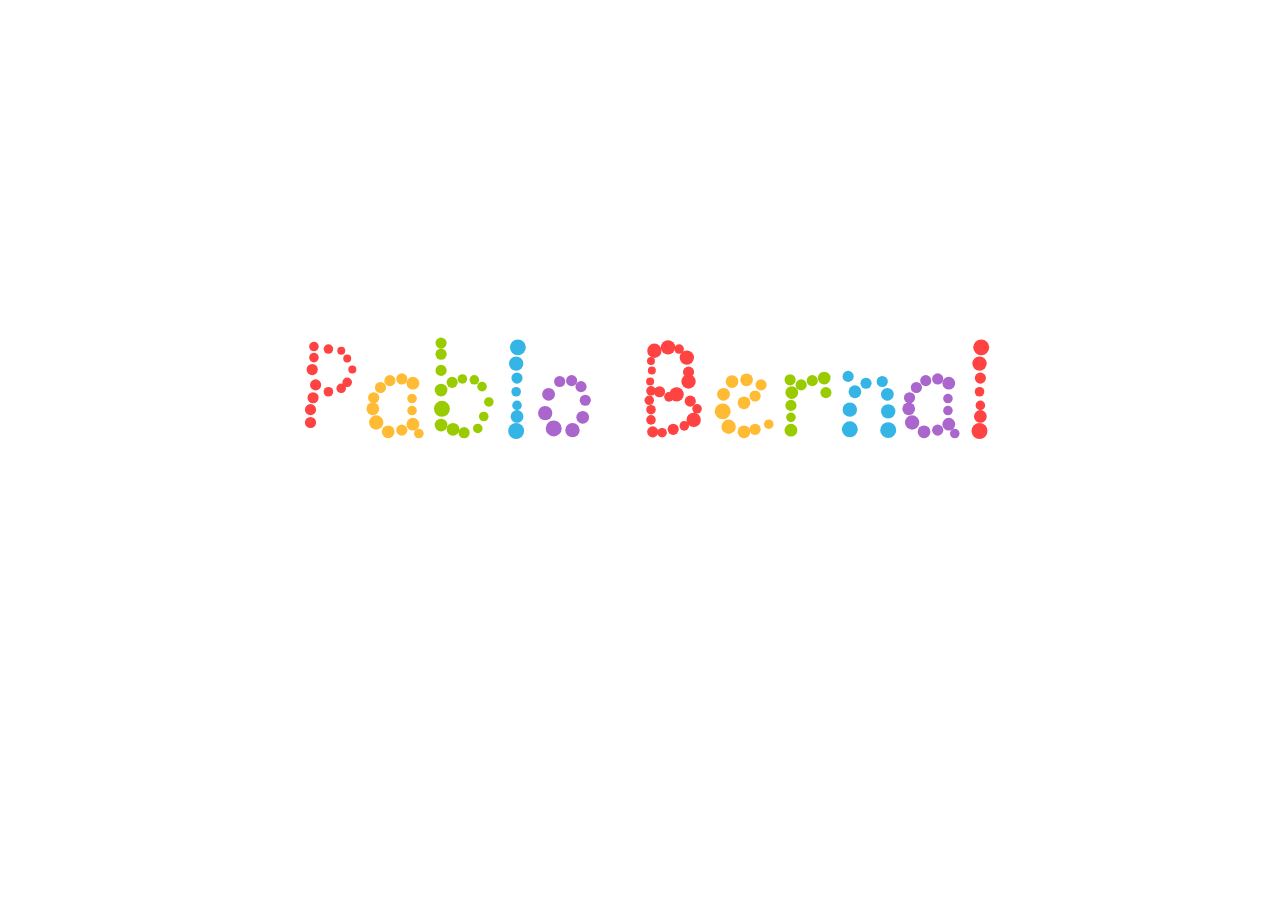
<file: HTML - CSS/Bounce bubbles/index.html>
<!DOCTYPE html>
<html>
  <head>
    <script type="text/javascript" src="https://code.jquery.com/jquery-1.10.2.min.js"></script>
    <script type="text/javascript" src="alphabet.js"></script>
    <link rel="stylesheet" type="text/css" href="style.css">
  </head>
  <body>
    <canvas id="myCanvas"></canvas>

    <script type="text/javascript" src="bubbles.js"></script>
    <script type="text/javascript" src="index.js"></script>
  </body>
</html>
</file>
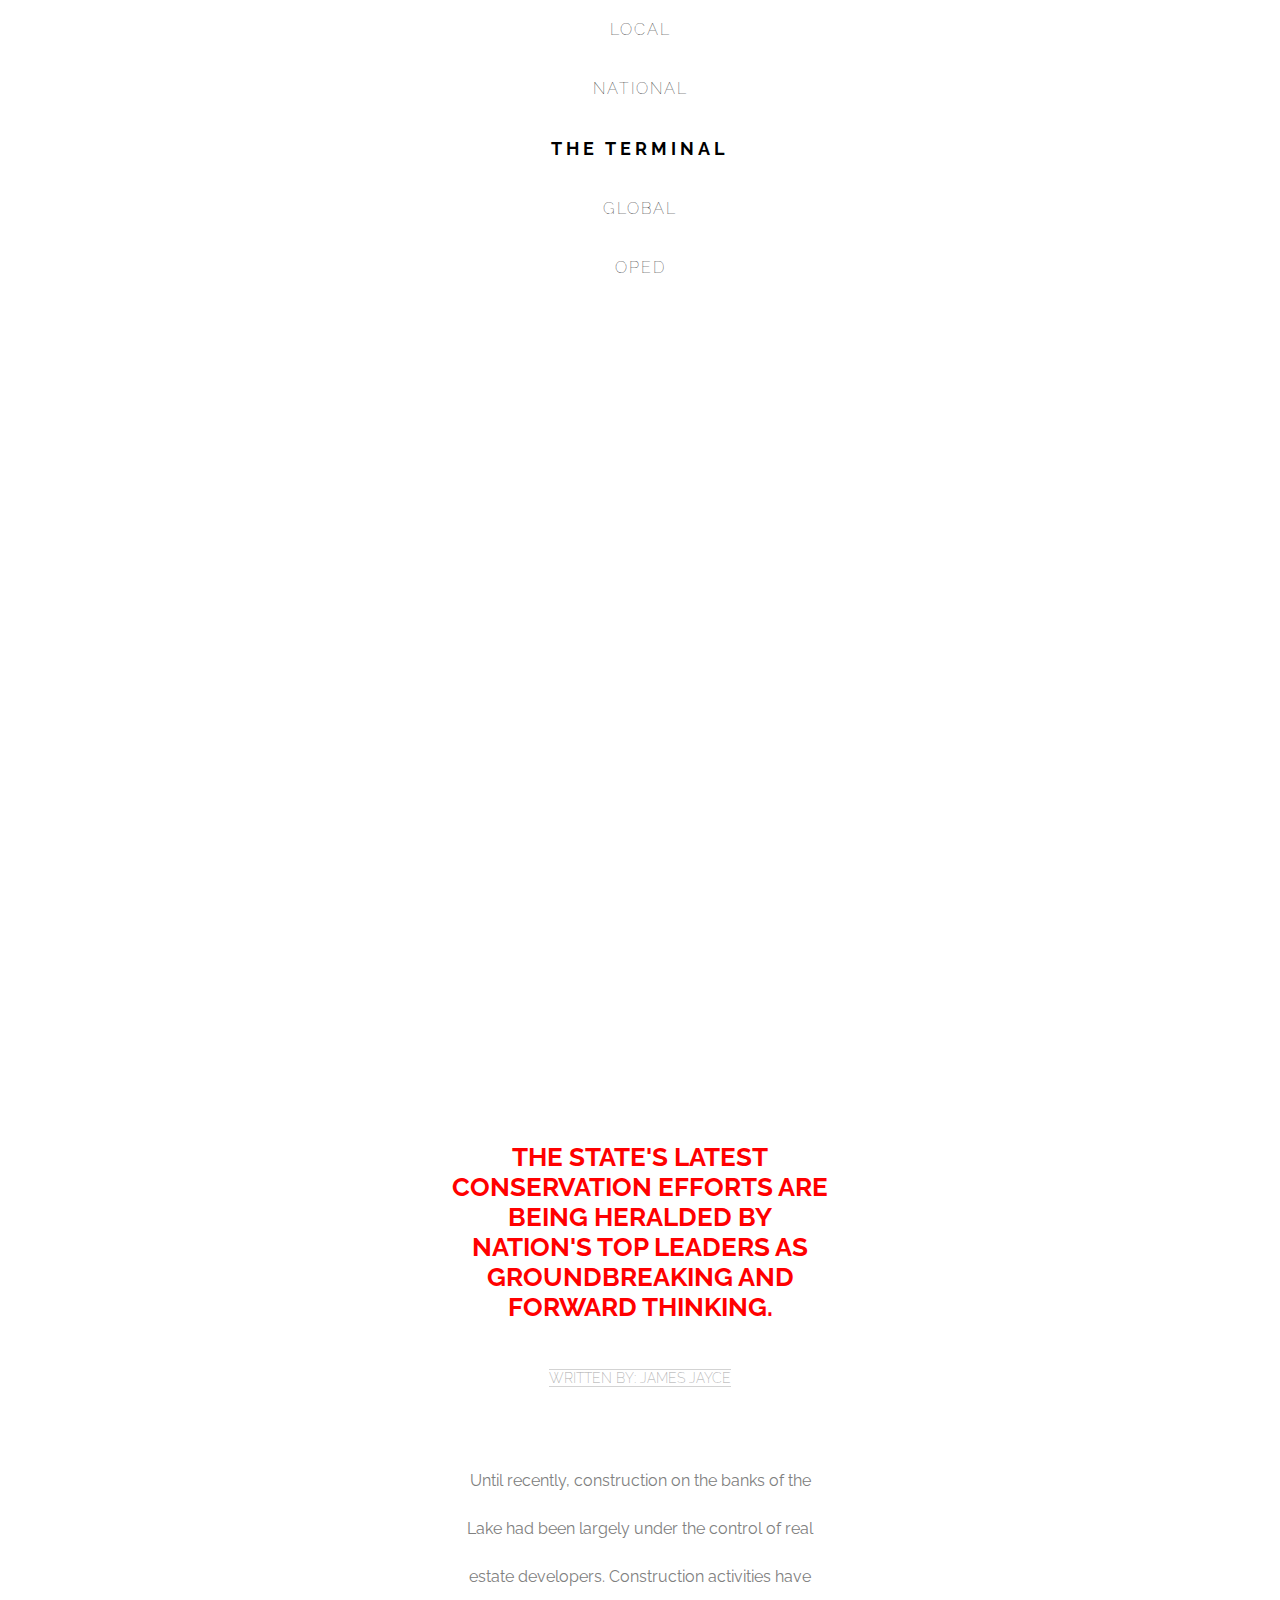
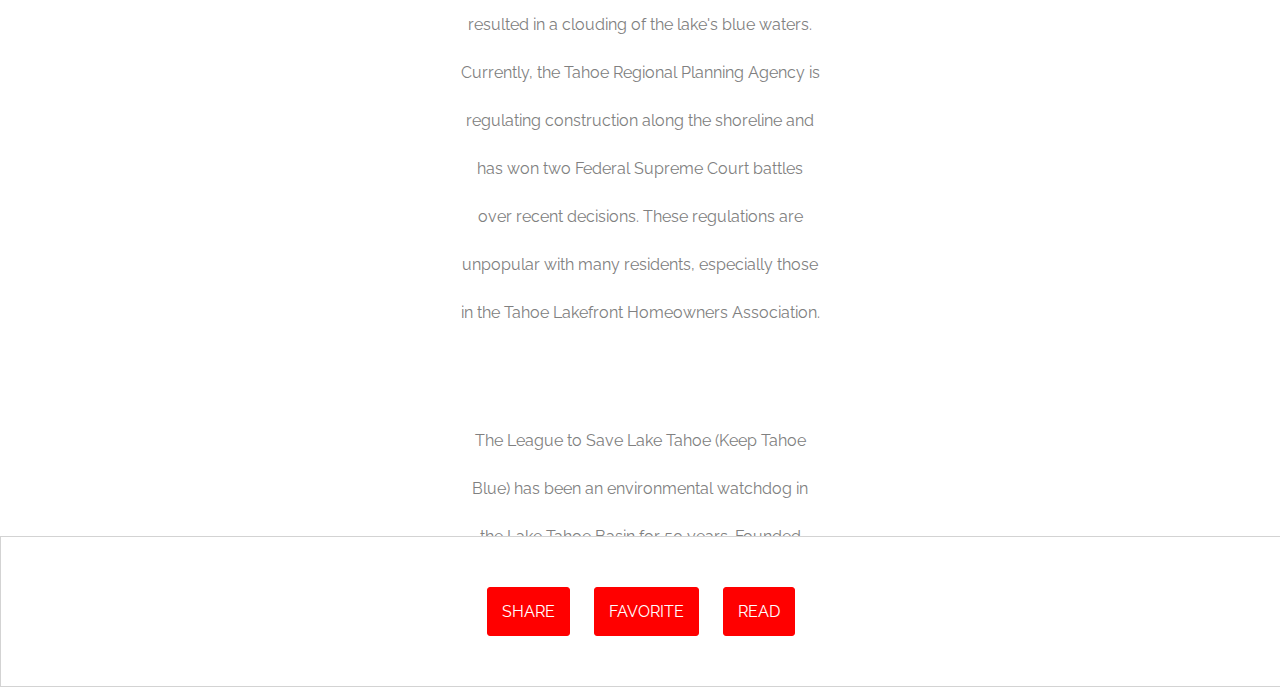
<file: HTML - CSS/Box Model Practice/index.html>
<!DOCTYPE html>
<html>
<head>
  <title>The Terminal - Your Source for Fact-Based News</title>
  <link href="https://fonts.googleapis.com/css?family=Amatic+SC|Raleway:100,200,600,700" rel="stylesheet">
  <link rel="stylesheet" href="style.css">
</head>
<body>

  <nav class="navigation">
    <ul>
      <li>LOCAL</li>
      <li>NATIONAL</li>
      <li class="logo">THE TERMINAL</li>
      <li>GLOBAL</li>
      <li>OPED</li>
      <li class="donate">DONATE</li>
    </ul>
  </nav>

  <div id="banner">
    <div class="content">
      <h1>Conservation Efforts at Lake Tahoe Being Praised by Nation's Leaders</h1>
    </div>
  </div>

  <div id="main" class="content">
    <h3>THE STATE'S LATEST CONSERVATION EFFORTS ARE BEING HERALDED BY NATION'S TOP LEADERS AS GROUNDBREAKING AND FORWARD THINKING.</h3>
    <span class="byline">WRITTEN BY: JAMES JAYCE</span>
    <p>Until recently, construction on the banks of the Lake had been largely under the control of real estate developers. Construction activities have resulted in a clouding of the lake's blue waters. Currently, the Tahoe Regional Planning Agency is regulating construction along the shoreline and has won two Federal Supreme Court battles over recent decisions. These regulations are unpopular with many residents, especially those in the Tahoe Lakefront Homeowners Association.</p>

    <p>The League to Save Lake Tahoe (Keep Tahoe Blue) has been an environmental watchdog in the Lake Tahoe Basin for 50 years. Founded when a proposal to build a four-lane highway around the lake (with a bridge over the entrance to Emerald Bay) was proposed in 1957, the League has thwarted poorly designed development projects and environmentally unsound planning. The League embraces responsible and diversified use of the Lake's resources while protecting and restoring its natural attributes.</p>

    <div class="pull-quote">
      <h2>"THE LEAGUE EMBRACES RESPONSIBLE AND DIVERSIFIED USE OF THE LAKE'S RESOURCES WHILE PROTECTING AND RESTORING ITS NATURAL ATTRIBUTES"</h2>
    </div>

    <p>Since 1980, the Lake Tahoe Interagency Monitoring Program (LTIMP) has been measuring stream discharge and concentrations of nutrients and sediment in up to 10 tributary streams in the Lake Tahoe Basin, California-Nevada. The objectives of the LTIMP are to acquire and disseminate the water quality information necessary to support science-based environmental planning and decision making in the basin. The LTIMP is a cooperative program with support from 12 federal and state agencies with interests in the Tahoe Basin. This data set, together with more recently acquired data on urban runoff water quality, is being used by the Lahontan Regional Water Quality Control Board to develop a program (mandated by the Clean Water Act) to limit the flux of nutrients and fine sediment to the Lake.</p>

    <p>UC Davis remains a primary steward of the lake. The UC Davis Tahoe Environmental Research Center is dedicated to research, education and public outreach, and to providing objective scientific information for restoration and sustainable use of the Lake Tahoe Basin. Each year, it produces a well-publicized "State of the Lake" assessment report.</p>
  </div>

  <div class="share">
    <a href="#">SHARE</a>
    <a href="#">FAVORITE</a>
    <a href="#">READ</a>
  </div>

</body>
</html>
</file>
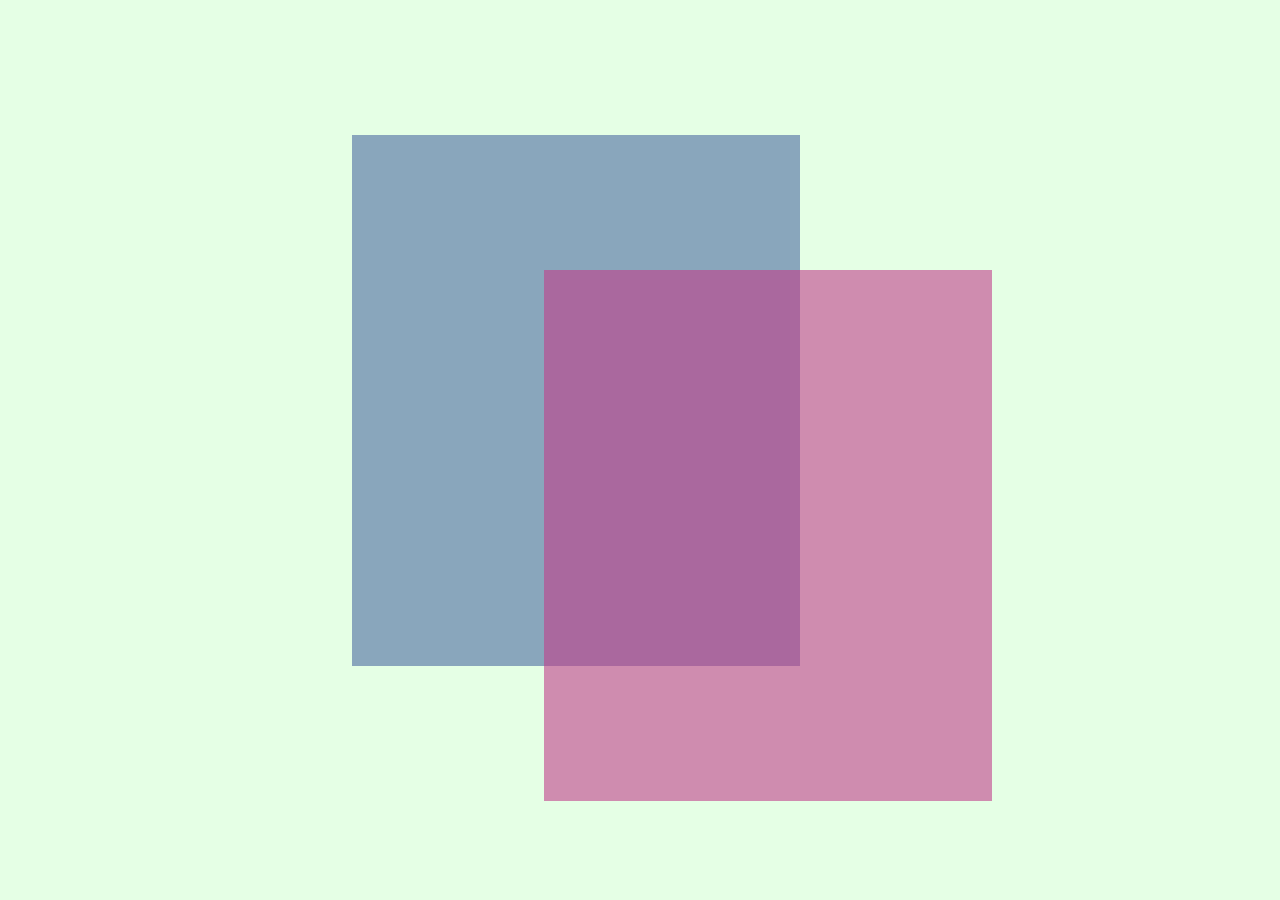
<file: HTML - CSS/Color  Practice/index.html>
<!DOCTYPE html>
<html lang='en'>
<head>
  <meta charset='UTF-8'>
  <title>Color - HSLA</title>
  <link rel='stylesheet' href='style.css'>
</head>
<body>
  <div class='wrapper'>
    <div class='midground'>
      <div class='foreground'></div>
    </div>
  </div>
</body>
</html>
</file>
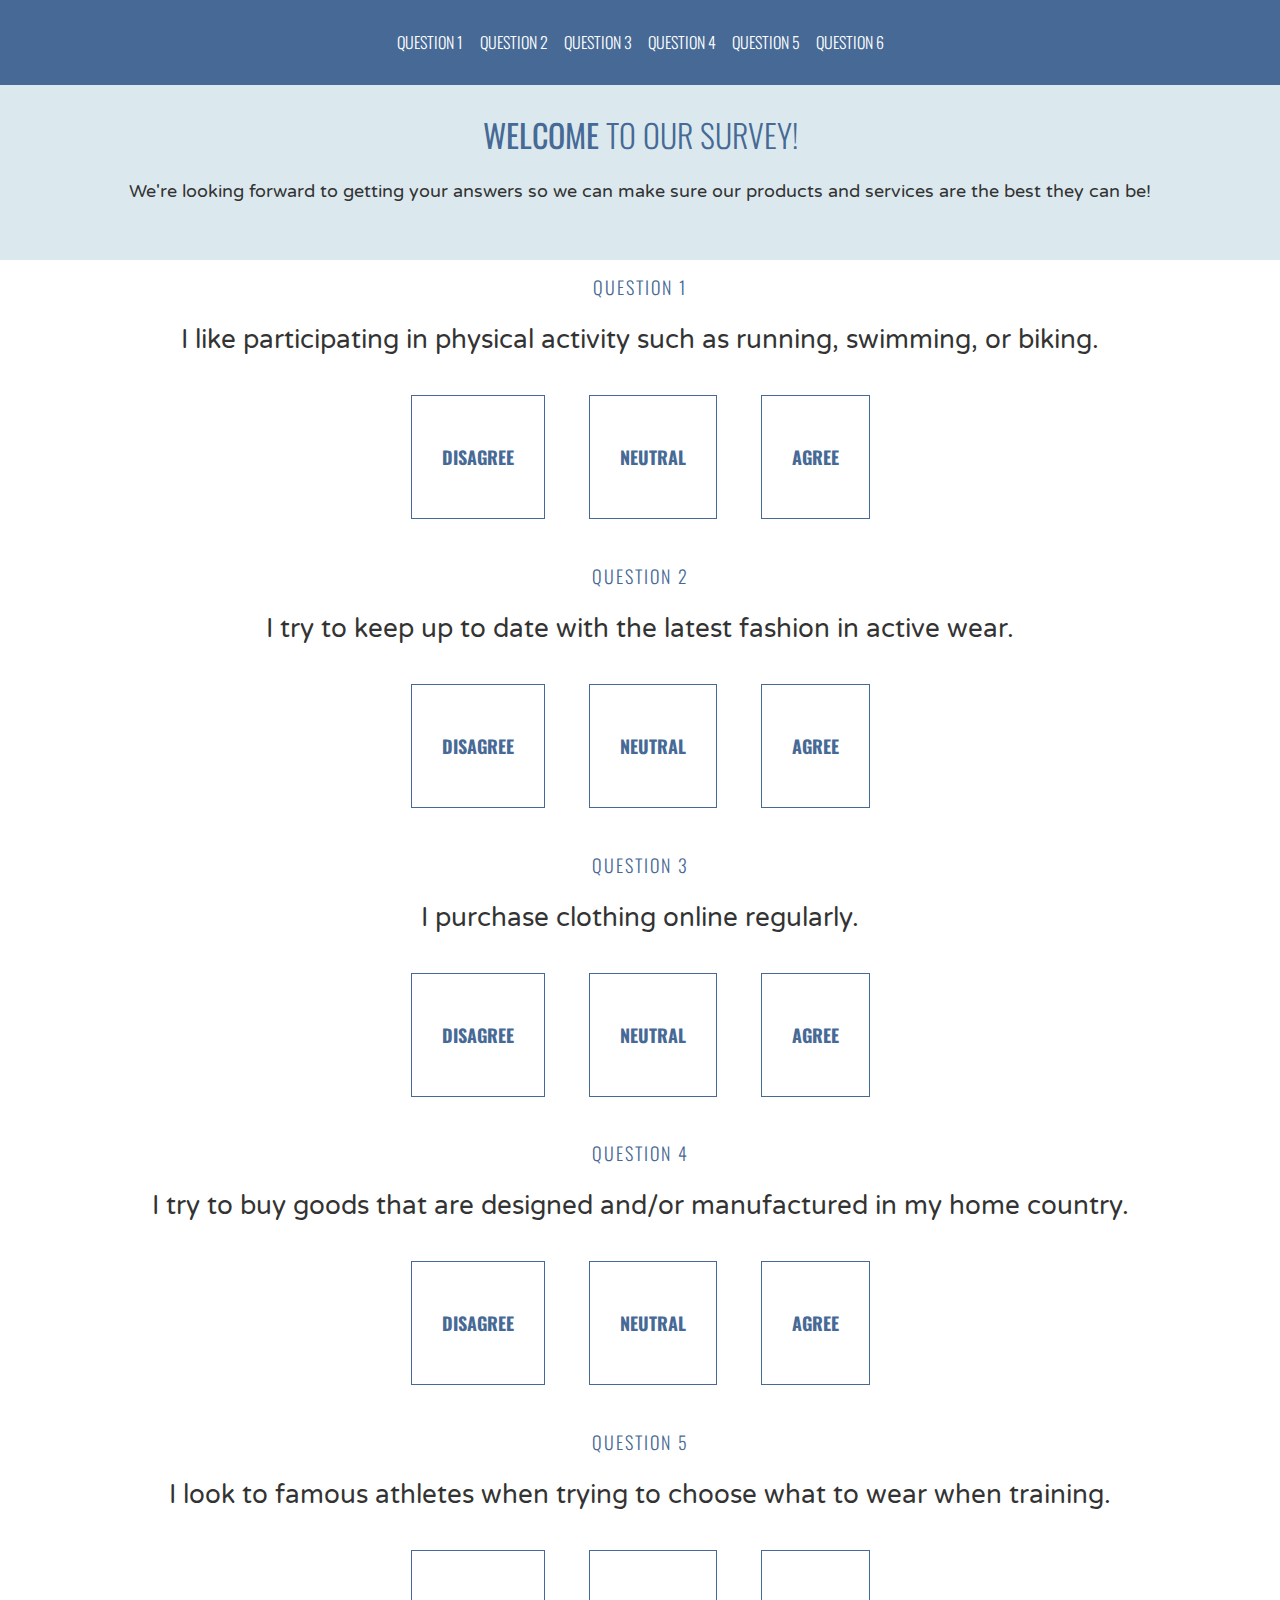
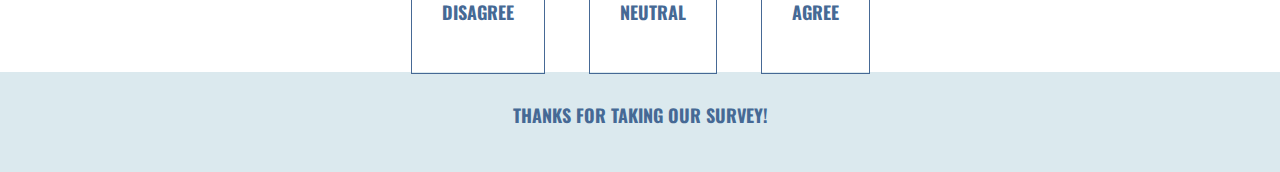
<file: HTML - CSS/Display and Positoning Layout/index.html>
<!DOCTYPE html>
<html>
<head>
  <title>Please Participate in Our Survey!</title>
  <link href="https://fonts.googleapis.com/css?family=Oswald:300,700|Varela+Round" rel="stylesheet">
  <link rel="stylesheet" href="style.css">
</head>
<body>

  <header>
    <ul>
      <li>Question 1</li>
      <li>Question 2</li>
      <li>Question 3</li>
      <li>Question 4</li>
      <li>Question 5</li>
      <li>Question 6</li>
    </ul>
  </header>
  
  <div class="welcome">
    <h1><strong>Welcome</strong> to our survey!</h1>
    <p>We're looking forward to getting your answers so we can make sure our products and services are the best they can be!</p>
  </div>

  <div class="question">
    <h4>Question 1</h4>
    <h2>I like participating in physical activity such as running, swimming, or biking.</h2>

    <div class="answer">
      <h3>Disagree</h3>
    </div>

    <div class="answer">
      <h3>Neutral</h3>
    </div>

    <div class="answer">
      <h3>Agree</h3>
    </div>
  </div>

  <div class="question">
    <h4>Question 2</h4>
    <h2>I try to keep up to date with the latest fashion in active wear.</h2>

    <div class="answer">
      <h3>Disagree</h3>
    </div>

    <div class="answer">
      <h3>Neutral</h3>
    </div>

    <div class="answer">
      <h3>Agree</h3>
    </div>
  </div>

  <div class="question">
    <h4>Question 3</h4>
    <h2>I purchase clothing online regularly.</h2>

    <div class="answer">
      <h3>Disagree</h3>
    </div>

    <div class="answer">
      <h3>Neutral</h3>
    </div>

    <div class="answer">
      <h3>Agree</h3>
    </div>
  </div>

  <div class="question">
    <h4>Question 4</h4>
    <h2>I try to buy goods that are designed and/or manufactured in my home country.</h2>

    <div class="answer">
      <h3>Disagree</h3>
    </div>

    <div class="answer">
      <h3>Neutral</h3>
    </div>

    <div class="answer">
      <h3>Agree</h3>
    </div>
  </div>

  <div class="question">
    <h4>Question 5</h4>
    <h2>I look to famous athletes when trying to choose what to wear when training.</h2>

    <div class="answer">
      <h3>Disagree</h3>
    </div>

    <div class="answer">
      <h3>Neutral</h3>
    </div>

    <div class="answer">
      <h3>Agree</h3>
    </div>
  </div>
  <footer>
    <h3>Thanks for taking our survey!</h3>
  </footer>

</body>
</html>
</file>
<file: HTML - CSS/Bounce bubbles/style.css>
* {
    box-sizing: border-box;
  }
  
  .footer {
    font-family: Helvetica, sans-serif;
    height: 100px;
    width: 100%;
    position: fixed;
    bottom: 0px;
    display: flex;
    align-items: center;
    justify-content: center;
  }
  
  .button {
    width: 150px;
    height: 50px;
    display: flex;
    align-items: center;
    justify-content: center;
    border: 2px solid rgb(32, 64, 86);
    color: rgb(32, 64, 86);
    transition: background-color 0.2s, color 0.2s;
  }
  
  .button:hover {
    cursor: pointer;
    background-color: rgb(32, 64, 86);;
    color: white;
    transition: background-color 0.2s, color 0.2s;
  }
  
  * {
    box-sizing: border-box;
  }
  
  .footer {
    font-family: Helvetica, sans-serif;
    height: 100px;
    width: 100%;
    position: fixed;
    bottom: 0px;
    display: flex;
    align-items: center;
    justify-content: center;
  }
  
  .button {
    width: 150px;
    height: 50px;
    display: flex;
    align-items: center;
    justify-content: center;
    border: 2px solid rgb(32, 64, 86);
    color: rgb(32, 64, 86);
    transition: background-color 0.2s, color 0.2s;
  }
  
  .button:hover {
    cursor: pointer;
    background-color: rgb(32, 64, 86);;
    color: white;
    transition: background-color 0.2s, color 0.2s;
  }
</file>
<file: HTML - CSS/Box Model Practice/style.css>
body {
    background-color: white;
    font-family: 'Raleway', sans-serif;
    margin: 0;
    padding: 0;
  }
  
  .navigation ul {
    margin: 0;
    padding: 0;
    text-align: center;
  }
  
  .navigation li {
    font-weight: 100;
    letter-spacing: 2px;
    padding: 20px;
  }
  
  .navigation  li.logo {
    color: black;
    font-size: 18px;
    font-weight: 700;
    letter-spacing: 4px;
  }
  
  .donate{
    visibility: hidden;
  }
  
  #banner {
    background-image: url("https://content.codecademy.com/courses/web-101/unit-6/htmlcss1-img_tahoe.jpeg");
    background-size: cover;
    background-position: bottom center;
    height: 700px;
    width: 100%;
  }
  
  #banner .content h1 {
    border: 3px solid white;
    position: relative;
    top: 50px;
    width: 400px;
    margin: 0 auto;
  }
  
  #main {
    margin: 0 auto;
    padding: 40px;
    text-align: center;
    width: 400px;
    height: 1000px;
    overflow: scroll;
  }
  
  h1 {
    color: white;
    font-size: 42px;
    font-weight: 600;
    text-align: center;
  }
  
  h2 {
    border: 1px dotted red;
    color: red;
    font-size: 14px;
    line-height: 48px;
    padding: 20px 30px;
    margin: 30px 20px;
    text-align: center;
  }
  
  h3 {
    color: red;
    font-size: 26px;
    font-weight: 700;
    padding: 20px 10px;
  }
  
  p {
    color: grey;
    font-size: 16px;
    line-height: 48px;
    margin-top: 60px;
    padding: 10px 20px;
  }
  
  .pull-quote {
    margin: 0 auto;
    width: 400px;
  }
  
  .byline {
    border-bottom: 1px solid LightGrey;
    border-top: 1px solid LightGrey;
    color: DarkGrey;
    font-size: 14px;
    font-weight: 200;
  }
  
  .share {
    border: 1px solid LightGrey;
    padding: 40px 0px;
    position: relative;
    text-align: center;
    width: 100%;
  }
  
  .share a {
    background: red;
    border: 1px solid red;
    border-radius: 3px;
    color: white;
    display: inline-block;
    margin: 10px;
    padding: 14px;
    text-decoration: none;
  }
  
  .share a:hover {
    background: white;
    border: 1px solid red;
    color: red;
  }
</file>
<file: HTML - CSS/Color  Practice/style.css>
html,
body {
  margin: 0;
  height: 100%;
}

.wrapper {
  position: relative;
  margin: auto;
  padding: 0;
  max-width: 75vw;
}

.midground, .foreground {
  position: absolute;
  top: 0;
  left: 0;
  display: inline-block;
  margin: 15vh 0 0 15vw;
  padding: 0;
  width: 35vw;
  height: 59vh;
}

body {
  background-color: rgba(0, 255, 0, 0.1);
}

.midground {
  background-color: hsla(225, 100%, 25%, 0.4);
}

.foreground {
  background-color: hsla(325, 50%, 50%, 0.6);
}
</file>
<file: HTML - CSS/Display and Positoning Layout/style.css>
body {
    background-color: #FFF;
    margin: 0 auto;
  }
  
  header {
    background-color: #466995;
    border-bottom: 1px solid #466995;
    position: fixed;
    width: 100%;
    z-index: 10;
  }
  
  ul {
    margin: 30px auto;
    padding: 0 20px;
    text-align: center;
  }
  
  li {
    color: #FFF;
    font-family: 'Oswald', sans-serif;
    font-size: 16px;
    font-weight: 300;
    text-transform: uppercase;
    display: inline-block;
    width: 80px;  
  }
  
  li:hover {
    color: #DBE9EE;
  }
  
  h1 {
    color: #466995;
    font-family: 'Oswald', sans-serif;
    font-size: 32px;
    font-weight: 300;
    text-transform: uppercase;
  }
  
  h2 {
    color: #333;
    font-family: 'Varela Round', sans-serif;
    font-size: 26px;
    font-weight: 100;
    margin: 0 auto 20px auto;
  }
  
  h3 {
    color: #466995;
    font-family: 'Oswald', sans-serif;
    font-size: 18px;
    text-align: center;
    font-weight: 700;
    text-transform: uppercase;
    padding: 30px;
  }
  
  h4 {
    color: #466995;
    font-family: 'Oswald', sans-serif;
    font-size: 18px;
    font-weight: 300;
    letter-spacing: 2px;
    text-align: center;
    text-transform: uppercase
  }
  
  p {
    color: #333;
    font-family: 'Varela Round', sans-serif;
    font-size: 18px;
  }
  
  footer {
    background-color: #DBE9EE;
    text-align: center;
    height: 100px;
  }
  
  .welcome {
    background-color: #DBE9EE;
    box-sizing: border-box;
    padding: 40px;
    text-align: center;
    width: 100%;
    position: relative;
    top: 50px;
  }
  
  .question {
    text-align: center;
    position: relative;
    top: 40px;
  }
  
  .answer {
    border: 1px solid #466995;
    margin: 20px;
    display: inline-block;
  }
  
  .answer:hover {
    background: #C0D6DF;
    color: #FFF;
  }
</file>
